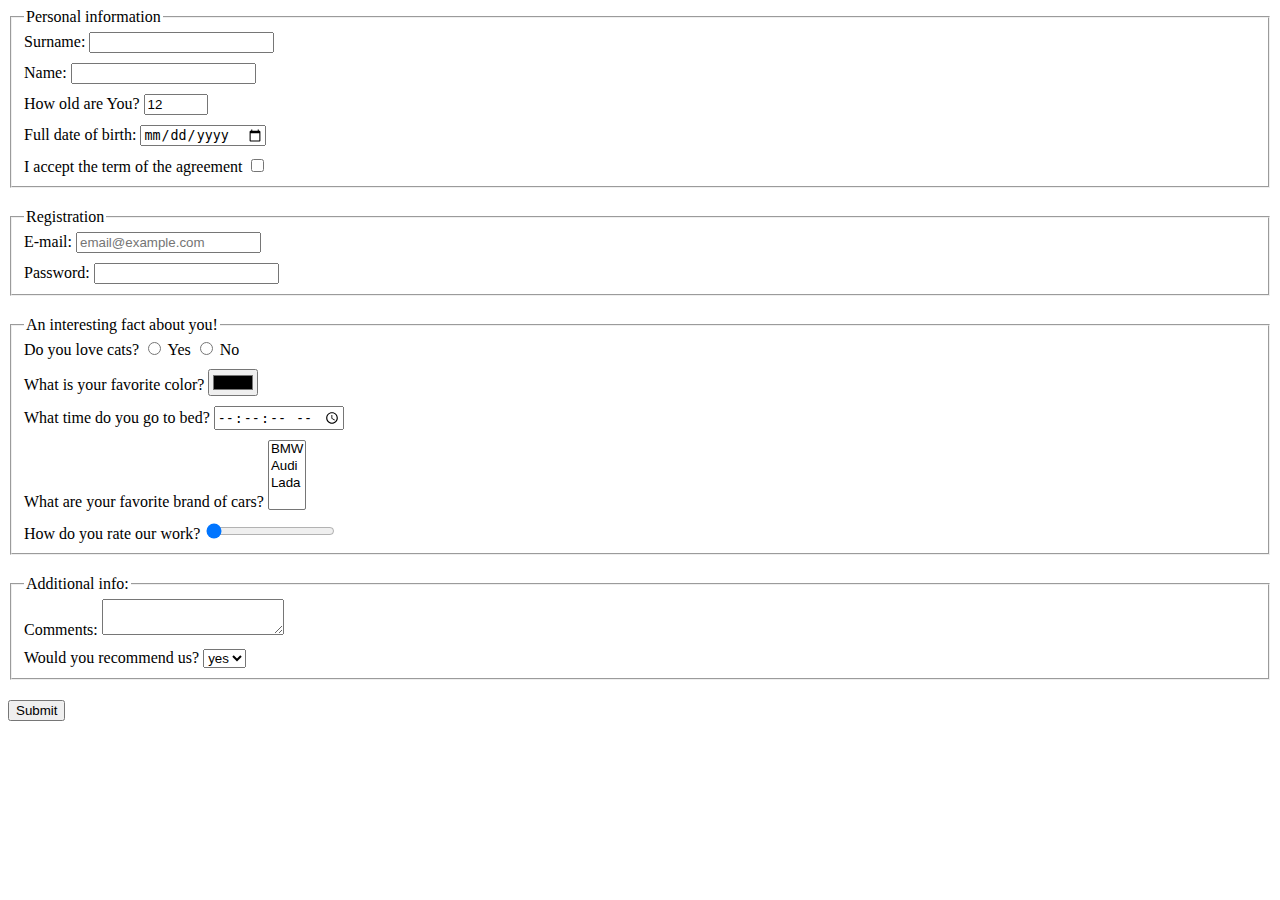
<file: index.html>
<!doctype html><html lang="en"><head><meta charset="UTF-8"><meta name="viewport" content="width=device-width, user-scalable=no, initial-scale=1.0, maximum-scale=1.0, minimum-scale=1.0"><meta http-equiv="X-UA-Compatible" content="ie=edge"><title>HTML Form</title><link rel="stylesheet" href="style.c3c6da9b.css"></head><body> <form action="https://mate-academy-form-lesson.herokuapp.com/create-application" method="post"> <fieldset class="group"> <legend>Personal information</legend> <div class="form-field"> Surname: <input type="text" name="Surname" id="Surname" autocomplete="off" required> <label for="Surname"></label> </div> <div class="form-field"> Name: <input type="text" name="Name" id="Name" autocomplete="off" required> <label for="Name"></label> </div> <div class="form-field"> How old are You? <input type="number" name="Years" id="Years" min="1" max="100" value="12" selected required> <label for="Years"></label> </div> <div class="form-field"> Full date of birth: <input type="date" name="Birthday" id="Birthday" required> <label for="Birthday"></label> </div> <div class="form_field"> I accept the term of the agreement <input type="checkbox" name="Agreement" id="Agreement" required> <label for="Agreement"></label> </div> </fieldset> <fieldset class="group"> <legend>Registration</legend> <div class="form-field"> E-mail: <input type="email" name="Mail" id="Mail" placeholder="email@example.com" required> <label for="Mail"></label> </div> <div class="form_field"> Password: <input type="password" name="Password" id="Password" minlength="5" maxlength="10" required> <label for="Password"></label> </div> </fieldset> <fieldset class="group"> <legend>An interesting fact about you!</legend> <div class="form-field"> Do you love cats? <label> <input type="radio" name="Love" value="yes"> Yes </label> <label> <input type="radio" name="Love" value="no"> No </label> </div> <div class="form-field"> What is your favorite color? <label> <input type="color" name="Color" value="Color"> </label> </div> <div class="form-field"> What time do you go to bed? <input type="time" name="Time" id="Time" step="1" required> <label for="Time"></label> </div> <div class="form-field"> What are your favorite brand of cars? <select name="Cars" id="Cars" required multiple> <option value="BMW">BMW</option> <option value="Audi">Audi</option> <option value="Lada">Lada</option> <label for="Cars"></label> </select> </div> <div class="form_field"> How do you rate our work? <input type="range" name="Rate" id="Rate" min="0" max="10" value="0" selected required> <label for="Rate"></label> </div> </fieldset> <fieldset class="group"> <legend>Additional info:</legend> <div class="form-field"> Comments: <textarea name="Comments" id="Comments"></textarea> <label for="Comments"></label> </div> <div class="form_field"> Would you recommend us? <select name="Recommend" id="Recommend" required> <option value="yes">yes</option> <option value="no">no</option> <label for="Recommend"></label> </select> </div> </fieldset> <button type="submit">Submit</button> </form> </body></html>
</file>
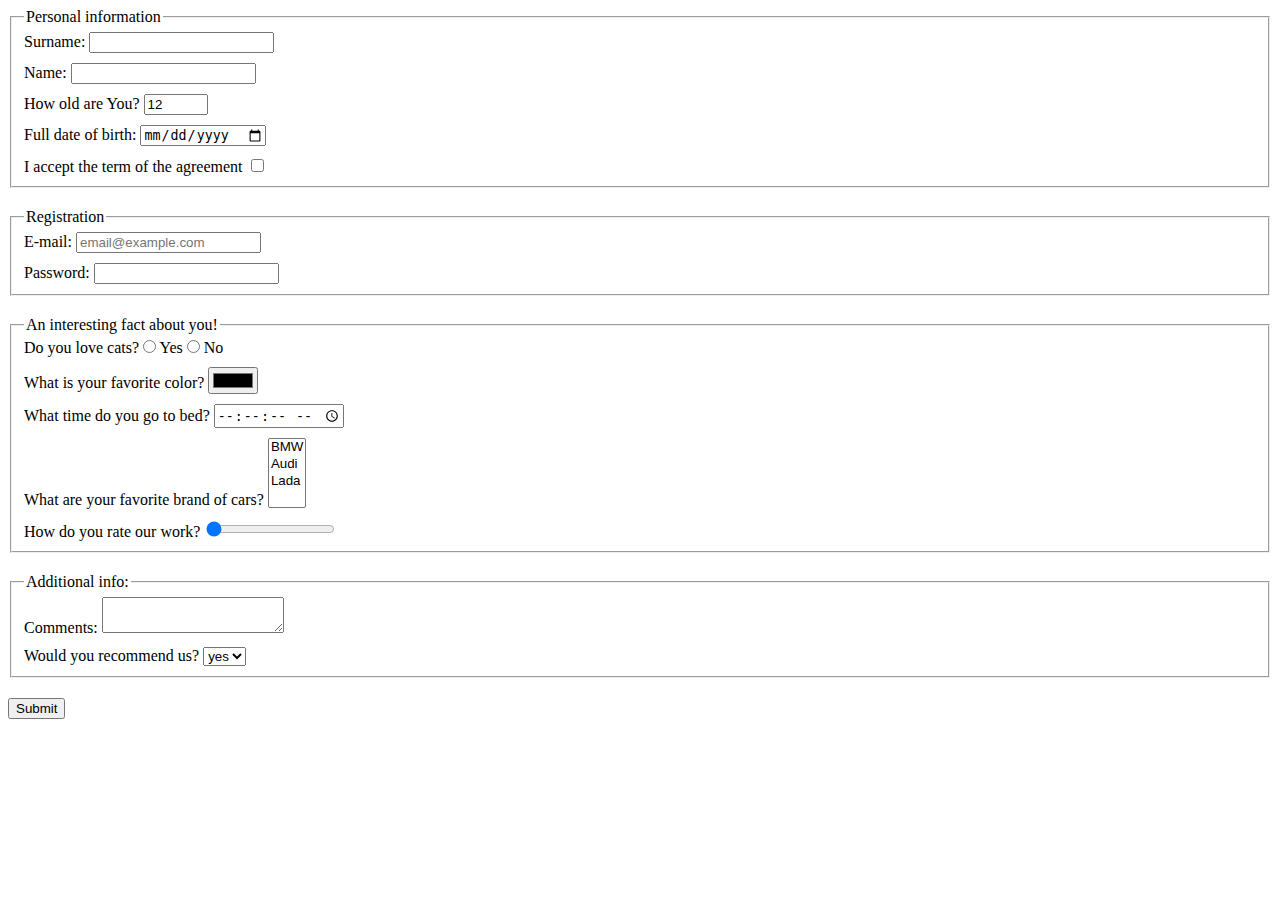
<file: src/index.html>
<!doctype html>
<html lang="en">
  <head>
    <meta charset="UTF-8">
    <meta
      name="viewport"
      content="width=device-width, user-scalable=no, initial-scale=1.0, maximum-scale=1.0, minimum-scale=1.0"
    >
    <meta http-equiv="X-UA-Compatible" content="ie=edge">
    <title>HTML Form</title>
    <link rel="stylesheet" href="./style.css">
  </head>
  <body>
    <form action="https://mate-academy-form-lesson.herokuapp.com/create-application" method="post">
      <fieldset class="group">
        <legend>Personal information</legend>

        <div class="form-field">
          <label for="surname">
            Surname:
          </label>
          <input
            type="text"
            name="surname"
            id="surname"
            autocomplete="off"
            required
          >
          <label for="surname"></label>
        </div>

        <div class="form-field">
          <label for="name">
            Name:
          </label>
          <input
            type="text"
            name="name"
            id="name"
            autocomplete="off"
            required
          >
          <label for="name"></label>
        </div>

        <div class="form-field">
          <label for="years">
            How old are You?
          </label>
          <input
            type="number"
            name="years"
            id="years"
            min="1"
            max="100"
            value="12"
            selected
            required
          >
          <label for="years"></label>
        </div>

        <div class="form-field">
          <label for="birthday">
            Full date of birth:
          </label>
          <input
            type="date"
            name="birthday"
            id="birthday"
            required
          >
          <label for="birthday"></label>
        </div>

        <div class="form-field">
          <label for="agreement">
            I accept the term of the agreement
          </label>
          <input
            type="checkbox"
            name="agreement"
            id="agreement"
            required
          >
          <label for="agreement"></label>
        </div>
      </fieldset>

      <fieldset class="group">
        <legend>Registration</legend>

        <div class="form-field">
          <label for="mail">
            E-mail:
          </label>
          <input
            type="email"
            name="mail"
            id="mail"
            placeholder="email@example.com"
            required
          >
          <label for="mail"></label>
        </div>

        <div class="form-field">
          <label for="password">
            Password:
          </label>
          <input
            type="password"
            name="password"
            id="password"
            minlength="5"
            maxlength="10"
            required
          >
          <label for="password"></label>
        </div>
      </fieldset>

      <fieldset class="group">
        <legend>An interesting fact about you!</legend>

        <div class="form-field">
          <label for="yes">
            Do you love cats?
          </label>
          <label>
            <input
              type="radio"
              name="love"
              id="yes"
              value="yes"
            >
            Yes
          </label>
          <label>
            <input
              type="radio"
              name="love"
              value="no"
            >
            No
          </label>
        </div>

        <div class="form-field">
          <label for="color">
            What is your favorite color?
          </label>
          <label>
            <input
              type="color"
              name="color"
              id="color"
              value="color"
            >
          </label>
        </div>

        <div class="form-field">
          <label for="time">
            What time do you go to bed?
          </label>
          <input
            type="time"
            name="time"
            id="time"
            step="1"
            required
          >
          <label for="time"></label>
        </div>

        <div class="form-field">
          <label for="cars">
            What are your favorite brand of cars?
          </label>
          <select
            name="cars"
            id="cars"
            required
            multiple
          >
            <option value="bmw">BMW</option>
            <option value="audi">Audi</option>
            <option value="lada">Lada</option>
            <label for="cars"></label>
          </select>
        </div>

        <div class="form-field">
          <label for="rate">
            How do you rate our work?
          </label>
          <input
            type="range"
            name="rate"
            id="rate"
            min="0"
            max="10"
            value="0"
            selected
            required
          >
          <label for="rate"></label>
        </div>
      </fieldset>

      <fieldset class="group">
        <legend>Additional info:</legend>

        <div class="form-field">
          <label for="comments">
            Comments:
          </label>
          <textarea name="comments" id="comments"></textarea>
          <label for="comments"></label>
        </div>

        <div class="form-field">
          <label for="recommend">
            Would you recommend us?
          </label>
          <select
            name="recommend"
            id="recommend"
            required
          >
            <option value="yes">yes</option>
            <option value="no">no</option>
            <label for="recommend"></label>
          </select>
        </div>
      </fieldset>

      <button type="submit">Submit</button>

    </form>
  </body>
</html>
</file>
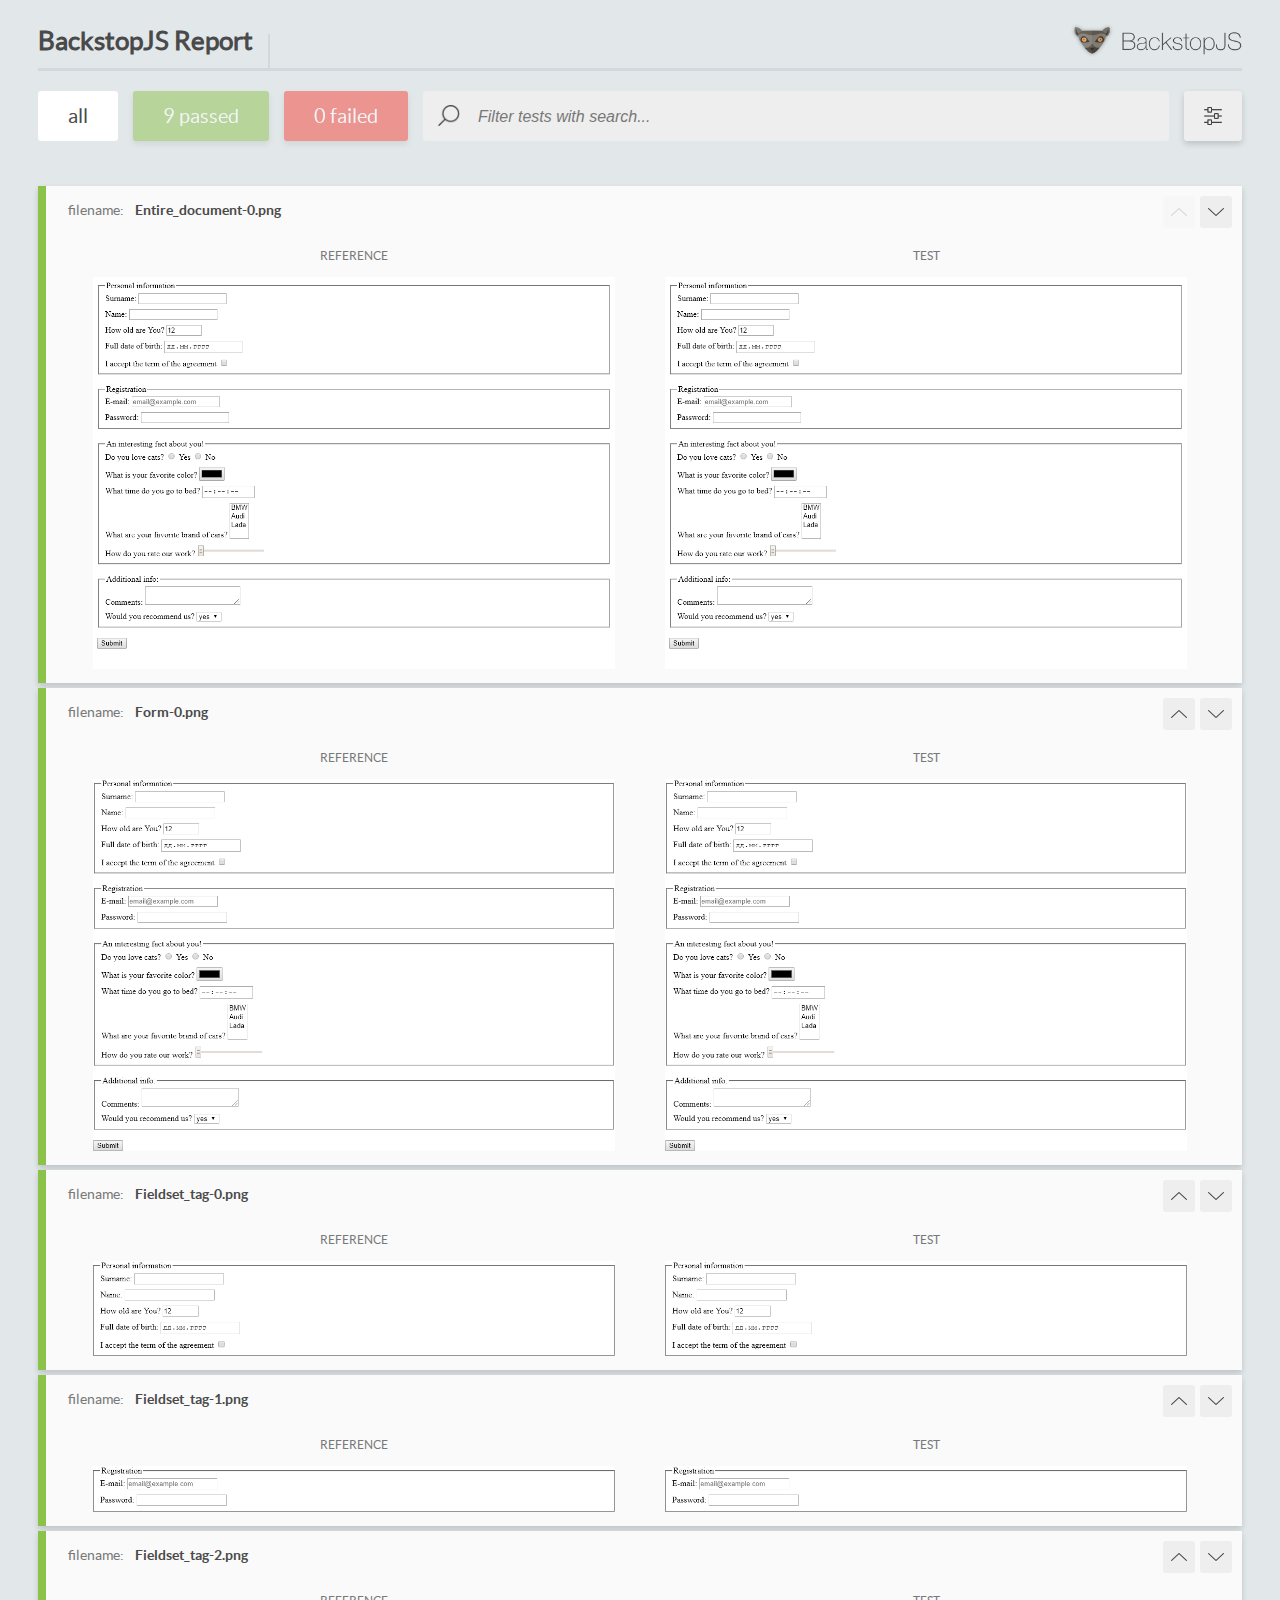
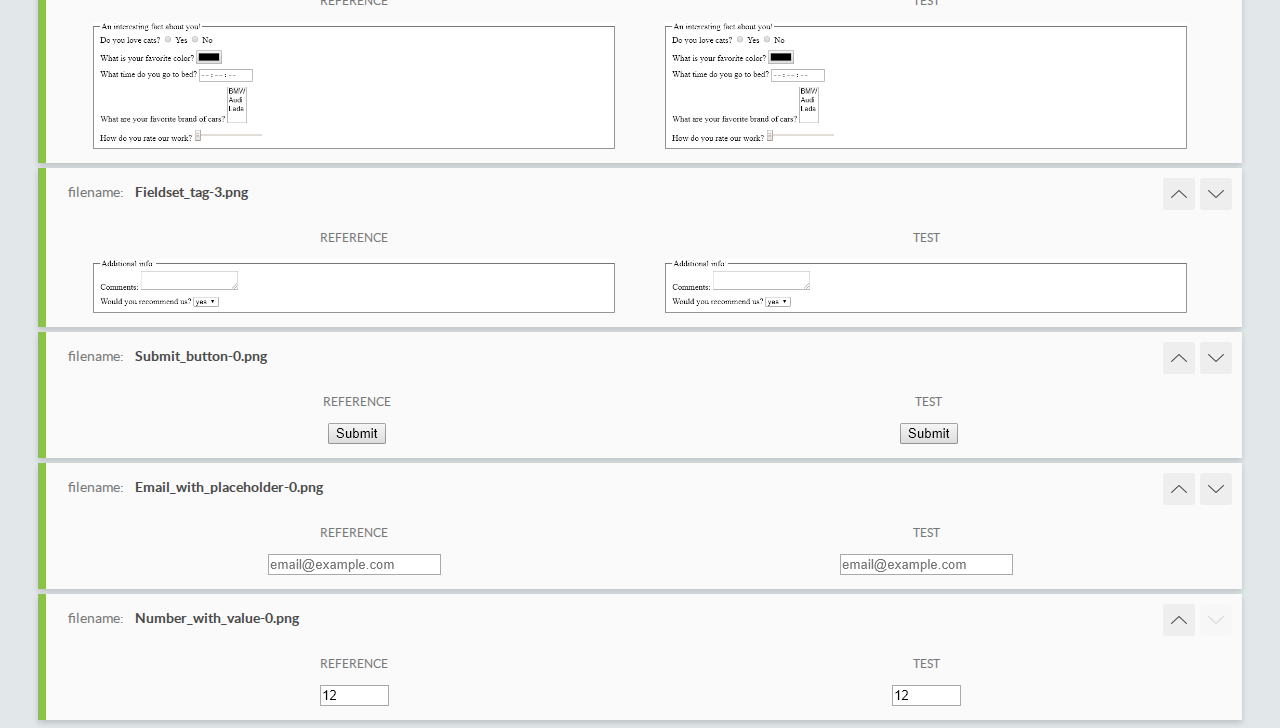
<file: report/html_report/index.html>
<!DOCTYPE html>
<html>
  <head>
    <meta charset="utf-8">
    <title>BackstopJS Report</title>

    <style>
      @font-face {
          font-family: 'latoregular';
          src: url('./assets/fonts/lato-regular-webfont.woff2') format('woff2'),
              url('./assets/fonts/lato-regular-webfont.woff') format('woff');
          font-weight: 400;
          font-style: normal;
      }
      @font-face {
          font-family: 'latobold';
          src: url('./assets/fonts/lato-bold-webfont.woff2') format('woff2'),
              url('./assets/fonts/lato-bold-webfont.woff') format('woff');
          font-weight: 700;
          font-style: normal;
      }

      .ReactModal__Body--open {
          overflow: hidden;
      }
      .ReactModal__Body--open .header {
        display: none;
      }

    </style>
  </head>
  <body style="background-color: #E2E7EA">
    <div id="root">

    </div>
    <script type="text/javascript">
      function report (report) { // eslint-disable-line no-unused-vars
        window.tests = report;
      }
    </script>
    <script type="text/javascript" src="config.js"></script>
    <script type="text/javascript" src="index_bundle.js"></script>
  </body>
</html>
</file>
<file: style.c3c6da9b.css>
.form-field{margin-bottom:10px}.form_field{margin:0}.group{margin-bottom:20px}
/*# sourceMappingURL=style.c3c6da9b.css.map */
</file>
<file: src/style.css>
.group {
  margin-bottom: 20px;
}

.form-field {
  margin-bottom: 10px;
}

.group :last-child {
  margin: 0;
}
</file>
